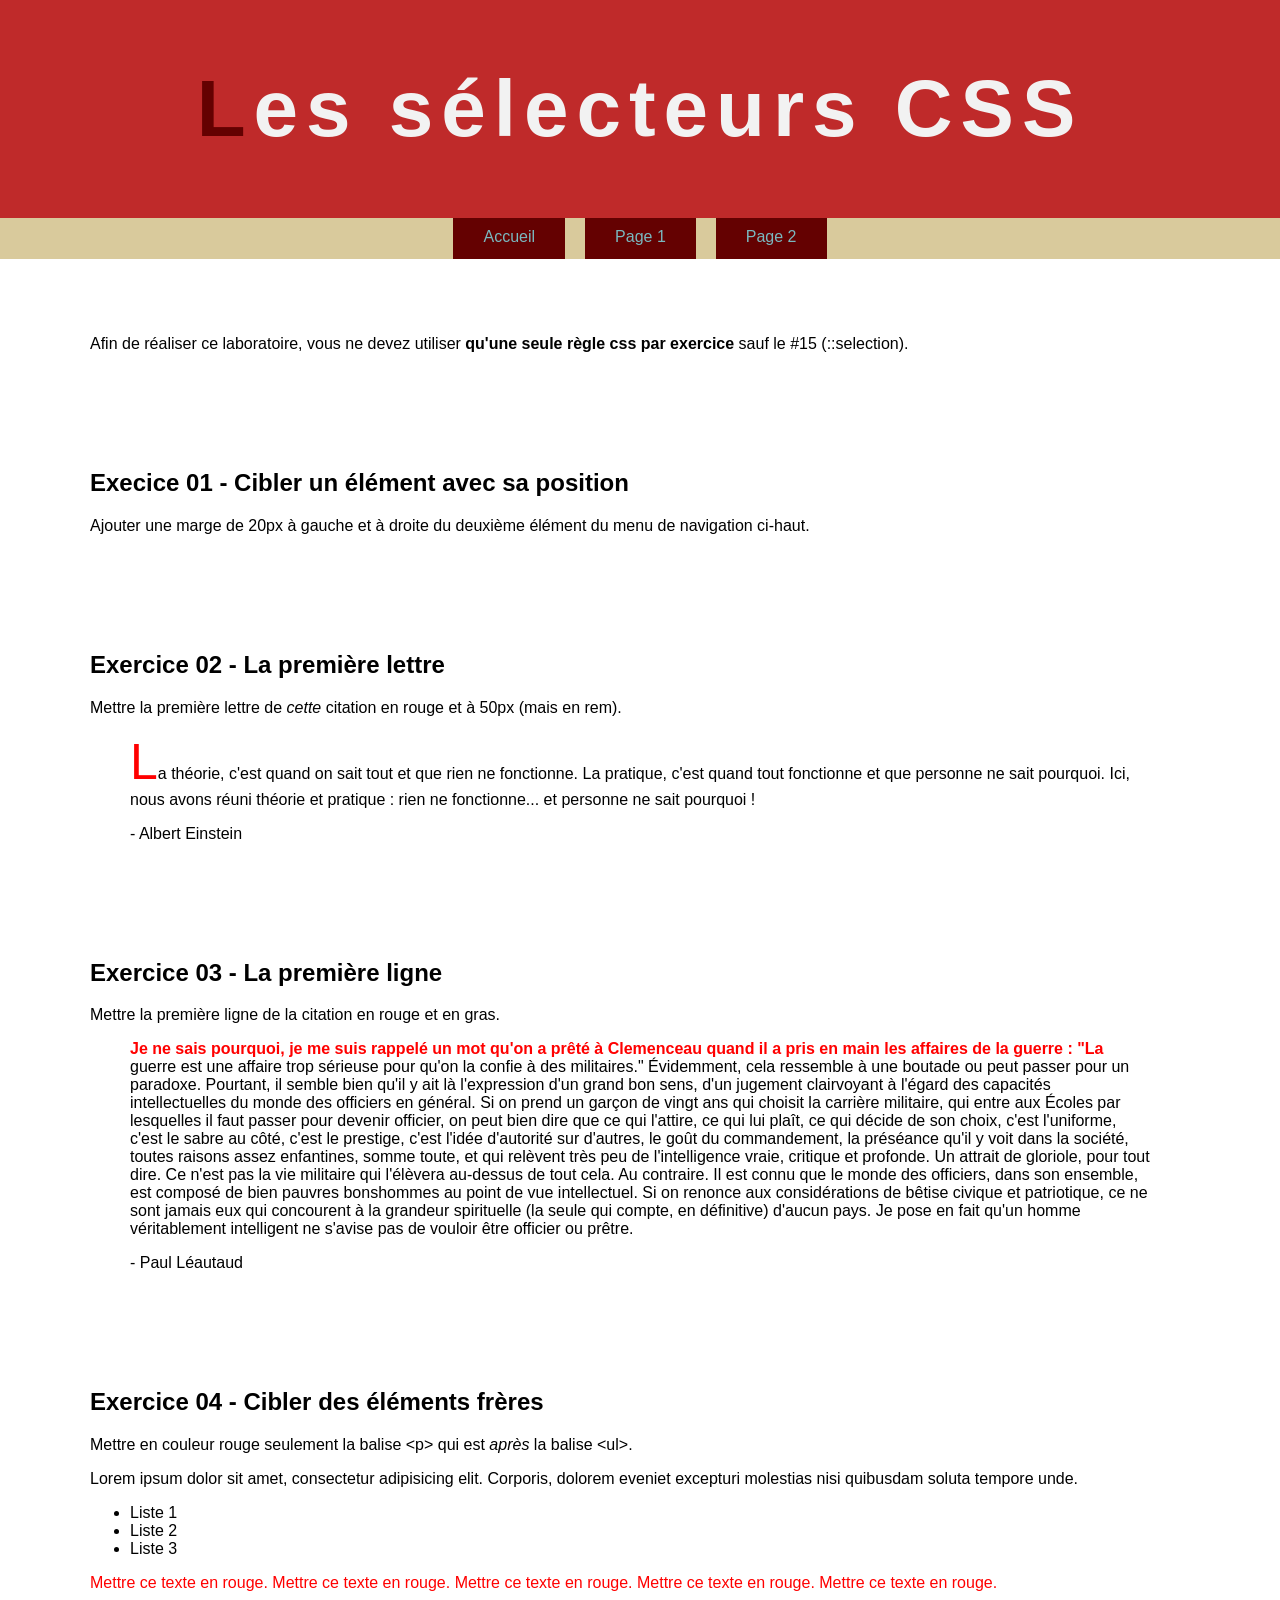
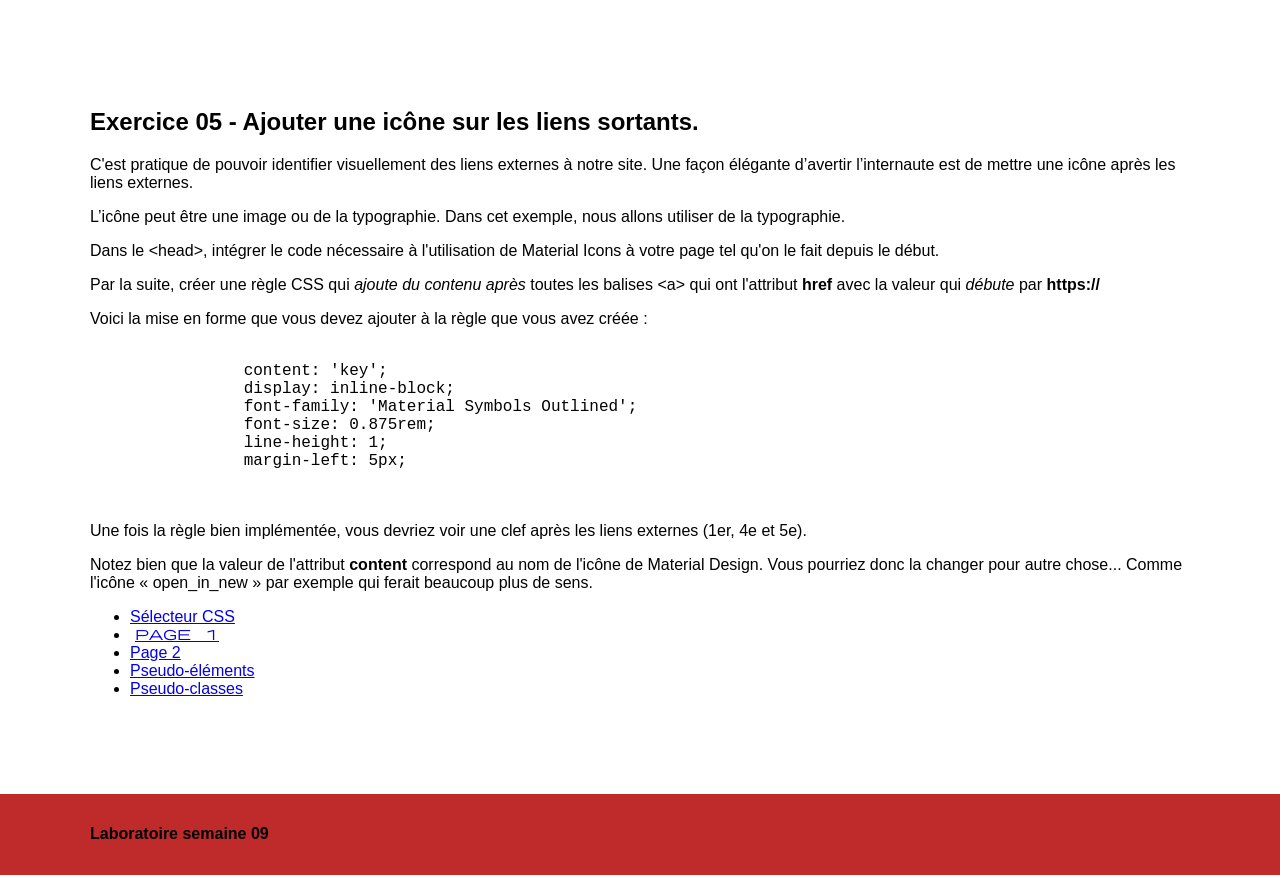
<file: index.html>
<!doctype html>
<html lang="fr">
  <head>
    <meta charset="UTF-8" />
    <title>Les sélecteurs CSS</title>

    <link rel="stylesheet" href="css/normalize.css" />

    <link rel="stylesheet" href="https://fonts.googleapis.com/css2?family=Material+Symbols+Outlined:opsz,wght,FILL,GRAD@20..48,100..700,0..1,-50..200" />

    <link rel="stylesheet" href="css/styles.css" />

    <script src="js/scripts.js" defer></script>
    
  </head>
  <body>
    <header>
      <div class="wrapper">
        <h1>Les sélecteurs CSS</h1>
      </div>
    </header>

    <nav>
      <div class="wrapper">
        <ul>
          <li><a href="index.html">Accueil</a></li>
          <li><a href="page1.html">Page 1</a></li>
          <li><a href="page2.html">Page 2</a></li>
        </ul>
      </div>
    </nav>

    <div class="wrapper">
      <section class="intro">
        <p>
          Afin de réaliser ce laboratoire, vous ne devez utiliser
          <strong>qu'une seule règle css par exercice</strong> sauf le #15
          (::selection).
        </p>
      </section>

      <section class="exercice01">
        <h2>Execice 01 - Cibler un élément avec sa position</h2>
        <p>
          Ajouter une marge de 20px à gauche et à droite du deuxième élément du
          menu de navigation ci-haut.
        </p>
      </section>

      <section class="exercice02">
        <h2>Exercice 02 - La première lettre</h2>
        <p>
          Mettre la première lettre de <em>cette</em> citation en rouge et à
          50px (mais en rem).
        </p>
        <blockquote>
          La théorie, c'est quand on sait tout et que rien ne fonctionne. La
          pratique, c'est quand tout fonctionne et que personne ne sait
          pourquoi. Ici, nous avons réuni théorie et pratique : rien ne
          fonctionne... et personne ne sait pourquoi !
          <p>- Albert Einstein</p>
        </blockquote>
      </section>

      <section class="exercice03">
        <h2>Exercice 03 - La première ligne</h2>
        <p>Mettre la première ligne de la citation en rouge et en gras.</p>
        <blockquote>
          Je ne sais pourquoi, je me suis rappelé un mot qu'on a prêté à
          Clemenceau quand il a pris en main les affaires de la guerre : "La
          guerre est une affaire trop sérieuse pour qu'on la confie à des
          militaires." Évidemment, cela ressemble à une boutade ou peut passer
          pour un paradoxe. Pourtant, il semble bien qu'il y ait là l'expression
          d'un grand bon sens, d'un jugement clairvoyant à l'égard des capacités
          intellectuelles du monde des officiers en général. Si on prend un
          garçon de vingt ans qui choisit la carrière militaire, qui entre aux
          Écoles par lesquelles il faut passer pour devenir officier, on peut
          bien dire que ce qui l'attire, ce qui lui plaît, ce qui décide de son
          choix, c'est l'uniforme, c'est le sabre au côté, c'est le prestige,
          c'est l'idée d'autorité sur d'autres, le goût du commandement, la
          préséance qu'il y voit dans la société, toutes raisons assez
          enfantines, somme toute, et qui relèvent très peu de l'intelligence
          vraie, critique et profonde. Un attrait de gloriole, pour tout dire.
          Ce n'est pas la vie militaire qui l'élèvera au-dessus de tout cela. Au
          contraire. Il est connu que le monde des officiers, dans son ensemble,
          est composé de bien pauvres bonshommes au point de vue intellectuel.
          Si on renonce aux considérations de bêtise civique et patriotique, ce
          ne sont jamais eux qui concourent à la grandeur spirituelle (la seule
          qui compte, en définitive) d'aucun pays. Je pose en fait qu'un homme
          véritablement intelligent ne s'avise pas de vouloir être officier ou
          prêtre.
          <p>- Paul Léautaud</p>
        </blockquote>
      </section>

      <section class="exercice04">
        <h2>Exercice 04 - Cibler des éléments frères</h2>
        <p>
          Mettre en couleur rouge seulement la balise &lt;p&gt; qui est
          <em>après</em> la balise &lt;ul&gt;.
        </p>
        <p>
          Lorem ipsum dolor sit amet, consectetur adipisicing elit. Corporis,
          dolorem eveniet excepturi molestias nisi quibusdam soluta tempore
          unde.
        </p>

        <ul>
          <li>Liste 1</li>
          <li>Liste 2</li>
          <li>Liste 3</li>
        </ul>

        <p>
          Mettre ce texte en rouge. Mettre ce texte en rouge. Mettre ce texte en
          rouge. Mettre ce texte en rouge. Mettre ce texte en rouge.
        </p>
      </section>

      <section class="exercice05">
        <h2>Exercice 05 - Ajouter une icône sur les liens sortants.</h2>

        <p>
          C'est pratique de pouvoir identifier visuellement des liens externes à
          notre site. Une façon élégante d’avertir l’internaute est de mettre
          une icône après les liens externes.
        </p>

        <p>
          L’icône peut être une image ou de la typographie. Dans cet exemple,
          nous allons utiliser de la typographie.
        </p>

        <p>
          Dans le &lt;head&gt;, intégrer le code nécessaire à l'utilisation de
          Material Icons à votre page tel qu'on le fait depuis le début.
        </p>

        <p>
          Par la suite, créer une règle CSS qui
          <em>ajoute du contenu après</em> toutes les balises &lt;a&gt; qui ont
          l'attribut <strong>href</strong> avec la valeur qui
          <em>débute</em> par <strong>https://</strong>
        </p>

        <p>
          Voici la mise en forme que vous devez ajouter à la règle que vous avez
          créée :
        </p>

        <pre>
            <code>
                content: 'key';
                display: inline-block;
                font-family: 'Material Symbols Outlined';
                font-size: 0.875rem;
                line-height: 1;
                margin-left: 5px;
            </code>
        </pre>

        <p>
          Une fois la règle bien implémentée, vous devriez voir une clef après
          les liens externes (1er, 4e et 5e).
        </p>

        <p>
          Notez bien que la valeur de l'attribut
          <strong>content</strong> correspond au nom de l'icône de Material
          Design. Vous pourriez donc la changer pour autre chose... Comme
          l'icône « open_in_new » par exemple qui ferait beaucoup plus de sens.
        </p>

        <ul>
          <li>
            <a
              href="https://developer.mozilla.org/fr/docs/Glossaire/S%C3%A9lecteur_CSS"
              >Sélecteur CSS</a
            >
          </li>
          <li>
            <a href="page1.html">Page 1</a>
          </li>
          <li>
            <a href="page2.html">Page 2</a>
          </li>
          <li>
            <a
              href="https://developer.mozilla.org/fr/docs/Web/CSS/Pseudo-%C3%A9l%C3%A9ments"
              >Pseudo-éléments</a
            >
          </li>
          <li>
            <a
              href="https://developer.mozilla.org/fr/docs/Web/CSS/Pseudo-classes"
              >Pseudo-classes</a
            >
          </li>
        </ul>
      </section>
    </div>

    <footer>
      <div class="wrapper">
        <h4>Laboratoire semaine 09</h4>
      </div>
    </footer>
  </body>
</html>
</file>
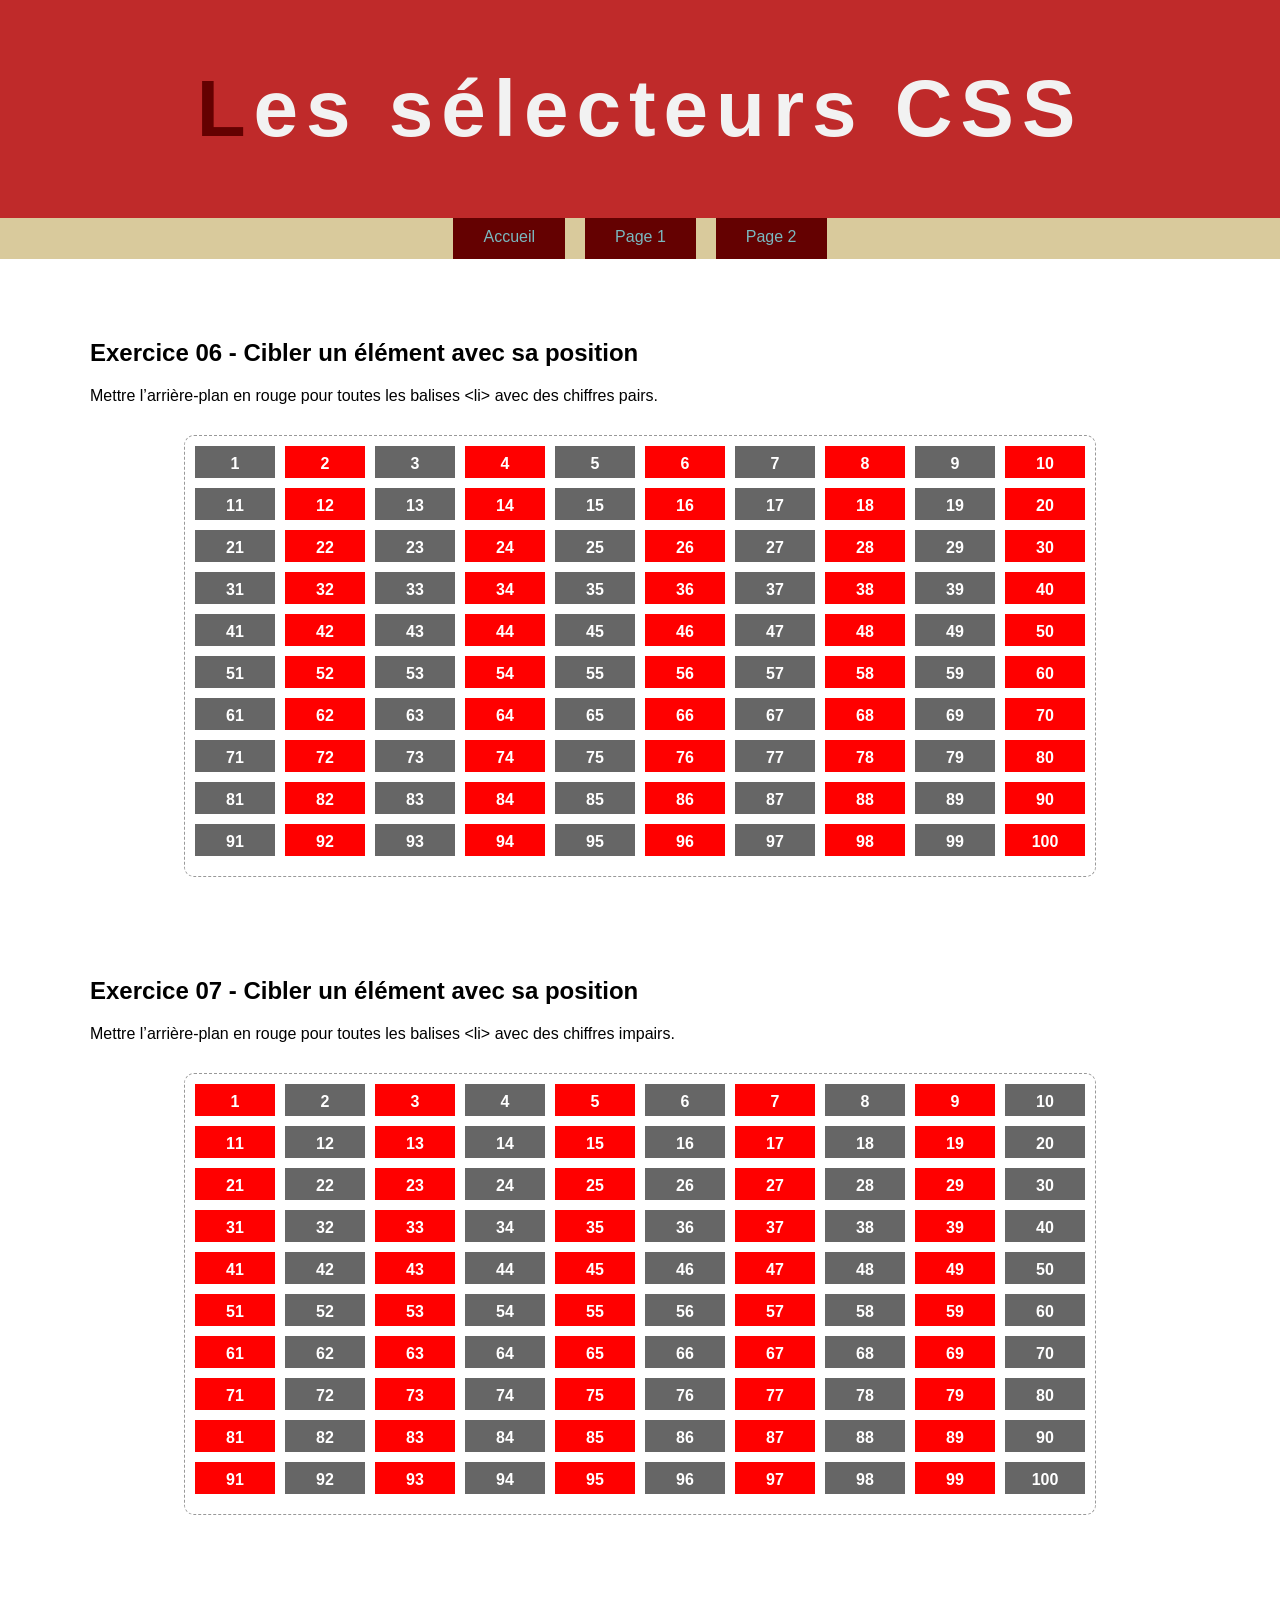
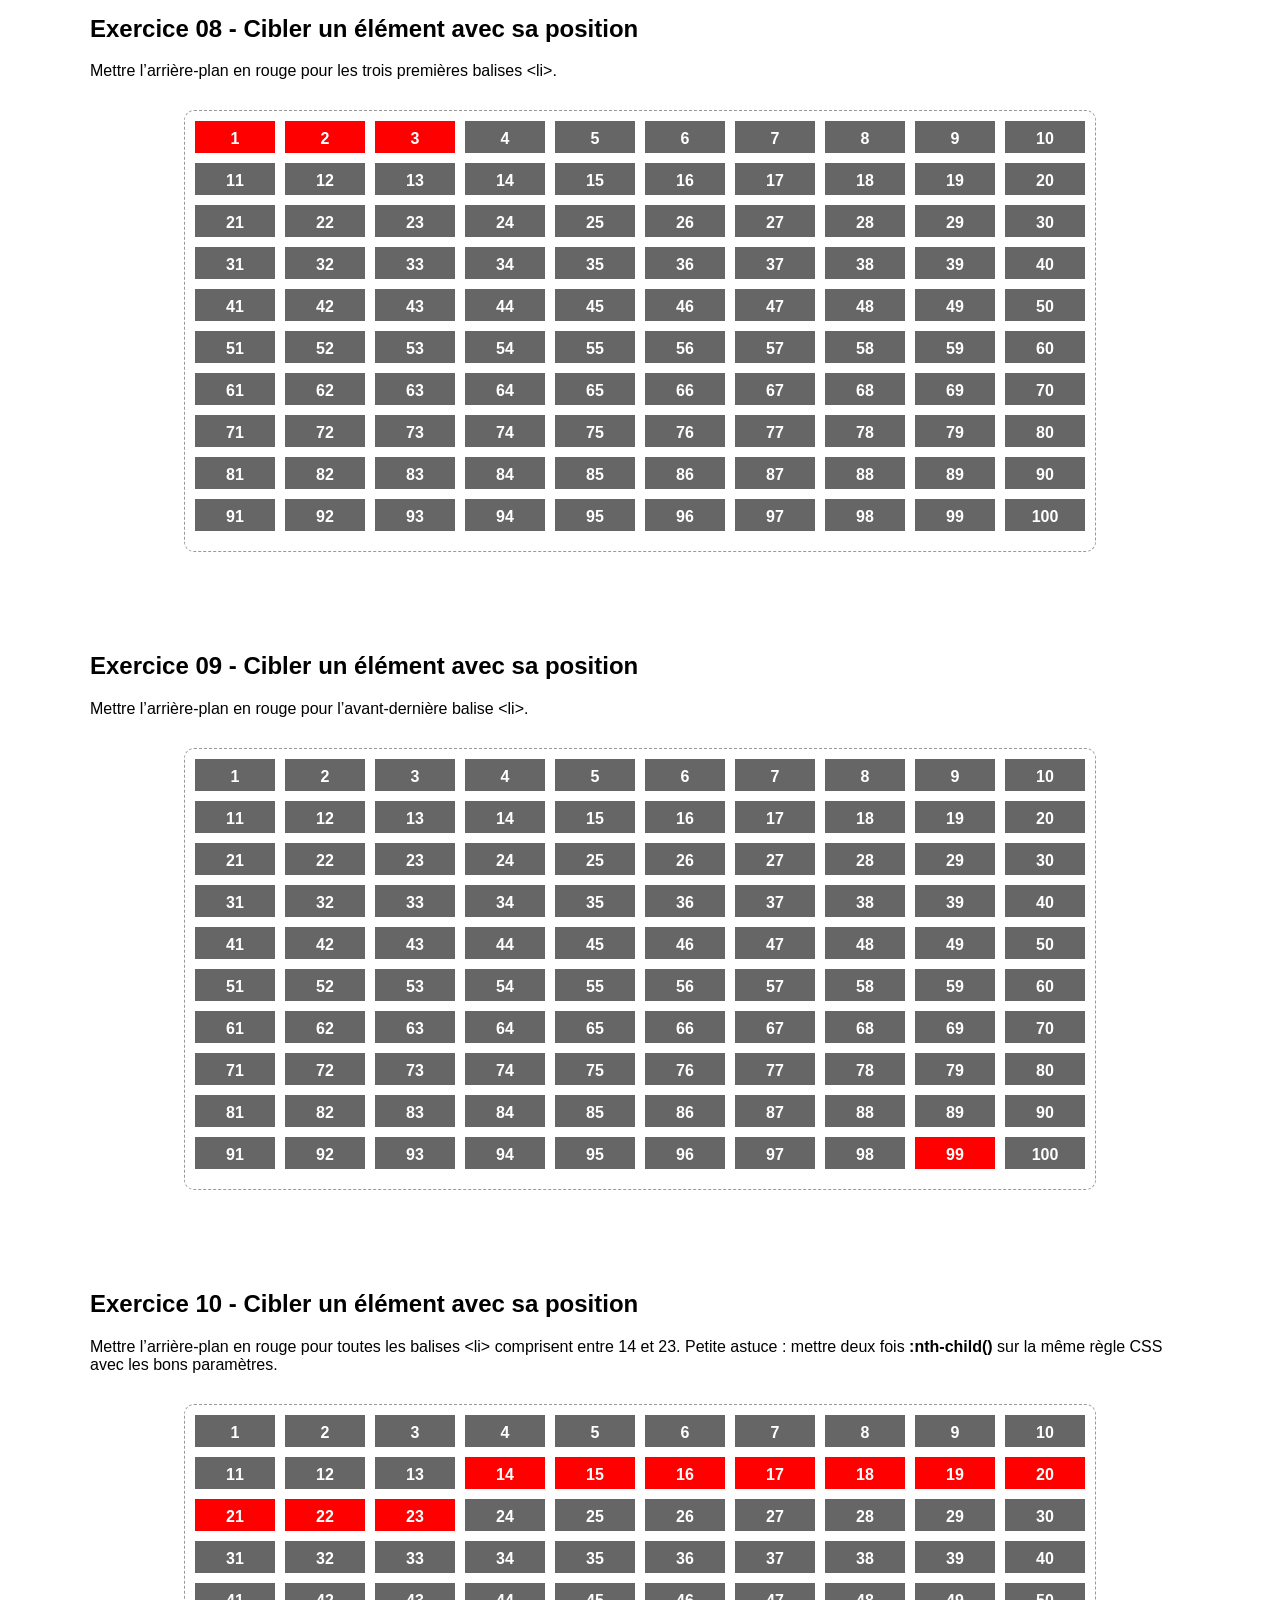
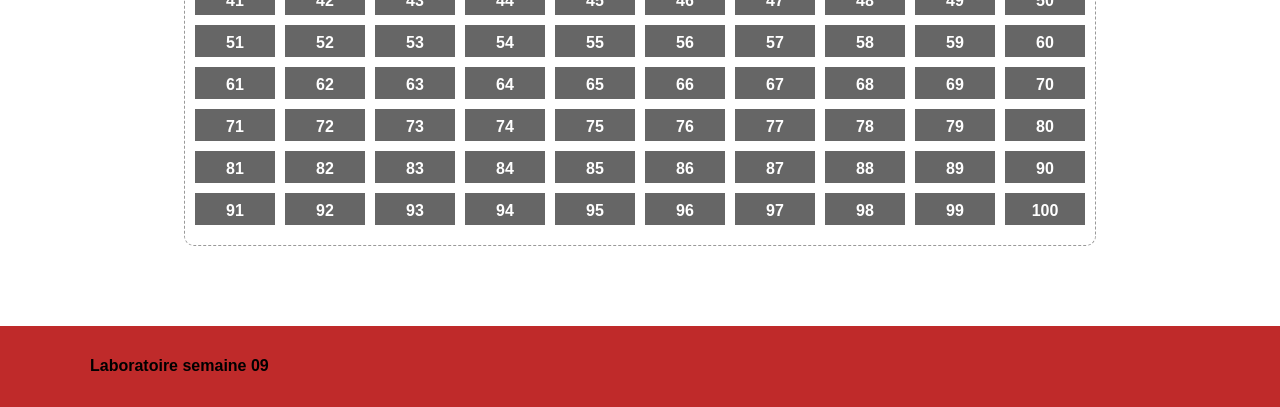
<file: page1.html>
<!DOCTYPE html>
<html lang="fr">
<head>
    <meta charset="UTF-8">
    <title>Les sélecteurs CSS</title>

    <link rel="stylesheet" href="css/normalize.css">

    <link rel="stylesheet" href="css/styles.css">

    <script src="js/scripts.js" defer></script>


</head>
<body>

<header>
    <div class="wrapper">
        <h1>Les sélecteurs CSS</h1>
    </div>
</header>


<nav>
    <div class="wrapper">
        <ul>
            <li><a href="index.html">Accueil</a></li>
            <li><a href="page1.html">Page 1</a></li>
            <li><a href="page2.html">Page 2</a></li>
        </ul>
    </div>
</nav>


<div class="wrapper">

    <section class="exercice06">
        <h2>Exercice 06 - Cibler un élément avec sa position</h2>
        <p>Mettre l’arrière-plan en rouge pour toutes les balises &lt;li&gt; avec des chiffres pairs.</p>


        <ol>
            <li>1</li><li>2</li><li>3</li><li>4</li><li>5</li><li>6</li><li>7</li><li>8</li><li>9</li><li>10</li>
            <li>11</li><li>12</li><li>13</li><li>14</li><li>15</li><li>16</li><li>17</li><li>18</li><li>19</li><li>20</li>
            <li>21</li><li>22</li><li>23</li><li>24</li><li>25</li><li>26</li><li>27</li><li>28</li><li>29</li><li>30</li>
            <li>31</li><li>32</li><li>33</li><li>34</li><li>35</li><li>36</li><li>37</li><li>38</li><li>39</li><li>40</li>
            <li>41</li><li>42</li><li>43</li><li>44</li><li>45</li><li>46</li><li>47</li><li>48</li><li>49</li><li>50</li>
            <li>51</li><li>52</li><li>53</li><li>54</li><li>55</li><li>56</li><li>57</li><li>58</li><li>59</li><li>60</li>
            <li>61</li><li>62</li><li>63</li><li>64</li><li>65</li><li>66</li><li>67</li><li>68</li><li>69</li><li>70</li>
            <li>71</li><li>72</li><li>73</li><li>74</li><li>75</li><li>76</li><li>77</li><li>78</li><li>79</li><li>80</li>
            <li>81</li><li>82</li><li>83</li><li>84</li><li>85</li><li>86</li><li>87</li><li>88</li><li>89</li><li>90</li>
            <li>91</li><li>92</li><li>93</li><li>94</li><li>95</li><li>96</li><li>97</li><li>98</li><li>99</li><li>100</li>
        </ol>

    </section>

    <section class="exercice07">
        <h2>Exercice 07 - Cibler un élément avec sa position</h2>
        <p>Mettre l’arrière-plan en rouge pour toutes les balises &lt;li&gt; avec des chiffres impairs.</p>


        <ol>
            <li>1</li><li>2</li><li>3</li><li>4</li><li>5</li><li>6</li><li>7</li><li>8</li><li>9</li><li>10</li>
            <li>11</li><li>12</li><li>13</li><li>14</li><li>15</li><li>16</li><li>17</li><li>18</li><li>19</li><li>20</li>
            <li>21</li><li>22</li><li>23</li><li>24</li><li>25</li><li>26</li><li>27</li><li>28</li><li>29</li><li>30</li>
            <li>31</li><li>32</li><li>33</li><li>34</li><li>35</li><li>36</li><li>37</li><li>38</li><li>39</li><li>40</li>
            <li>41</li><li>42</li><li>43</li><li>44</li><li>45</li><li>46</li><li>47</li><li>48</li><li>49</li><li>50</li>
            <li>51</li><li>52</li><li>53</li><li>54</li><li>55</li><li>56</li><li>57</li><li>58</li><li>59</li><li>60</li>
            <li>61</li><li>62</li><li>63</li><li>64</li><li>65</li><li>66</li><li>67</li><li>68</li><li>69</li><li>70</li>
            <li>71</li><li>72</li><li>73</li><li>74</li><li>75</li><li>76</li><li>77</li><li>78</li><li>79</li><li>80</li>
            <li>81</li><li>82</li><li>83</li><li>84</li><li>85</li><li>86</li><li>87</li><li>88</li><li>89</li><li>90</li>
            <li>91</li><li>92</li><li>93</li><li>94</li><li>95</li><li>96</li><li>97</li><li>98</li><li>99</li><li>100</li>
        </ol>

    </section>

    <section class="exercice08">
        <h2>Exercice 08 - Cibler un élément avec sa position</h2>
        <p>Mettre l’arrière-plan en rouge pour les trois premières balises &lt;li&gt;.</p>

        <ol>
            <li>1</li><li>2</li><li>3</li><li>4</li><li>5</li><li>6</li><li>7</li><li>8</li><li>9</li><li>10</li>
            <li>11</li><li>12</li><li>13</li><li>14</li><li>15</li><li>16</li><li>17</li><li>18</li><li>19</li><li>20</li>
            <li>21</li><li>22</li><li>23</li><li>24</li><li>25</li><li>26</li><li>27</li><li>28</li><li>29</li><li>30</li>
            <li>31</li><li>32</li><li>33</li><li>34</li><li>35</li><li>36</li><li>37</li><li>38</li><li>39</li><li>40</li>
            <li>41</li><li>42</li><li>43</li><li>44</li><li>45</li><li>46</li><li>47</li><li>48</li><li>49</li><li>50</li>
            <li>51</li><li>52</li><li>53</li><li>54</li><li>55</li><li>56</li><li>57</li><li>58</li><li>59</li><li>60</li>
            <li>61</li><li>62</li><li>63</li><li>64</li><li>65</li><li>66</li><li>67</li><li>68</li><li>69</li><li>70</li>
            <li>71</li><li>72</li><li>73</li><li>74</li><li>75</li><li>76</li><li>77</li><li>78</li><li>79</li><li>80</li>
            <li>81</li><li>82</li><li>83</li><li>84</li><li>85</li><li>86</li><li>87</li><li>88</li><li>89</li><li>90</li>
            <li>91</li><li>92</li><li>93</li><li>94</li><li>95</li><li>96</li><li>97</li><li>98</li><li>99</li><li>100</li>
        </ol>

    </section>
    <section class="exercice09">
        <h2>Exercice 09 - Cibler un élément avec sa position</h2>
        <p>Mettre l’arrière-plan en rouge pour l’avant-dernière balise &lt;li&gt;.</p>

        <ol>
            <li>1</li><li>2</li><li>3</li><li>4</li><li>5</li><li>6</li><li>7</li><li>8</li><li>9</li><li>10</li>
            <li>11</li><li>12</li><li>13</li><li>14</li><li>15</li><li>16</li><li>17</li><li>18</li><li>19</li><li>20</li>
            <li>21</li><li>22</li><li>23</li><li>24</li><li>25</li><li>26</li><li>27</li><li>28</li><li>29</li><li>30</li>
            <li>31</li><li>32</li><li>33</li><li>34</li><li>35</li><li>36</li><li>37</li><li>38</li><li>39</li><li>40</li>
            <li>41</li><li>42</li><li>43</li><li>44</li><li>45</li><li>46</li><li>47</li><li>48</li><li>49</li><li>50</li>
            <li>51</li><li>52</li><li>53</li><li>54</li><li>55</li><li>56</li><li>57</li><li>58</li><li>59</li><li>60</li>
            <li>61</li><li>62</li><li>63</li><li>64</li><li>65</li><li>66</li><li>67</li><li>68</li><li>69</li><li>70</li>
            <li>71</li><li>72</li><li>73</li><li>74</li><li>75</li><li>76</li><li>77</li><li>78</li><li>79</li><li>80</li>
            <li>81</li><li>82</li><li>83</li><li>84</li><li>85</li><li>86</li><li>87</li><li>88</li><li>89</li><li>90</li>
            <li>91</li><li>92</li><li>93</li><li>94</li><li>95</li><li>96</li><li>97</li><li>98</li><li>99</li><li>100</li>
        </ol>

    </section>

    <section class="exercice10">
        <h2>Exercice 10 - Cibler un élément avec sa position</h2>
        <p>Mettre l’arrière-plan en rouge pour toutes les balises &lt;li&gt; comprisent entre 14 et 23. Petite astuce : mettre deux fois <strong>:nth-child()</strong> sur la même règle CSS avec les bons paramètres.</p>


        <ol>
            <li>1</li><li>2</li><li>3</li><li>4</li><li>5</li><li>6</li><li>7</li><li>8</li><li>9</li><li>10</li>
            <li>11</li><li>12</li><li>13</li><li>14</li><li>15</li><li>16</li><li>17</li><li>18</li><li>19</li><li>20</li>
            <li>21</li><li>22</li><li>23</li><li>24</li><li>25</li><li>26</li><li>27</li><li>28</li><li>29</li><li>30</li>
            <li>31</li><li>32</li><li>33</li><li>34</li><li>35</li><li>36</li><li>37</li><li>38</li><li>39</li><li>40</li>
            <li>41</li><li>42</li><li>43</li><li>44</li><li>45</li><li>46</li><li>47</li><li>48</li><li>49</li><li>50</li>
            <li>51</li><li>52</li><li>53</li><li>54</li><li>55</li><li>56</li><li>57</li><li>58</li><li>59</li><li>60</li>
            <li>61</li><li>62</li><li>63</li><li>64</li><li>65</li><li>66</li><li>67</li><li>68</li><li>69</li><li>70</li>
            <li>71</li><li>72</li><li>73</li><li>74</li><li>75</li><li>76</li><li>77</li><li>78</li><li>79</li><li>80</li>
            <li>81</li><li>82</li><li>83</li><li>84</li><li>85</li><li>86</li><li>87</li><li>88</li><li>89</li><li>90</li>
            <li>91</li><li>92</li><li>93</li><li>94</li><li>95</li><li>96</li><li>97</li><li>98</li><li>99</li><li>100</li>
        </ol>

    </section>
</div>

<footer>
    <div class="wrapper">
        <h4>Laboratoire semaine 09</h4>
    </div>
</footer>


</body>
</html>
</file>
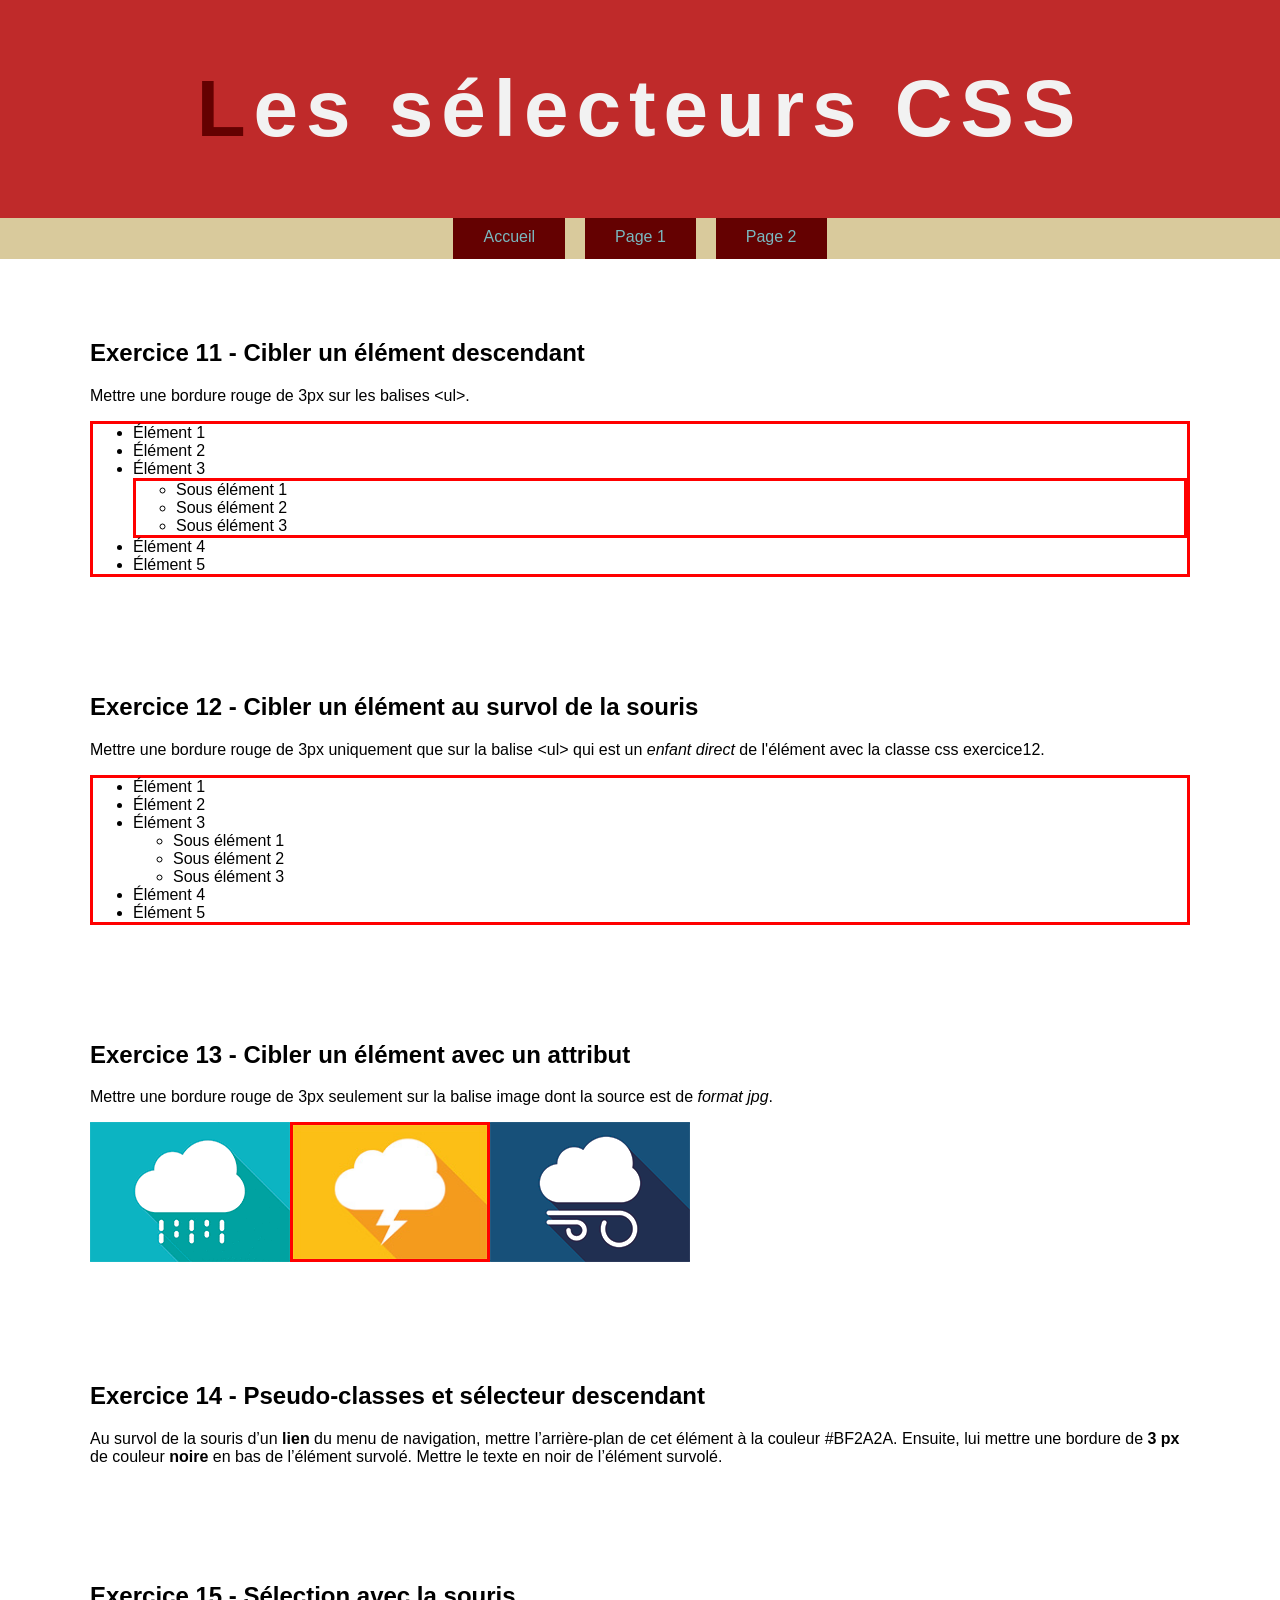
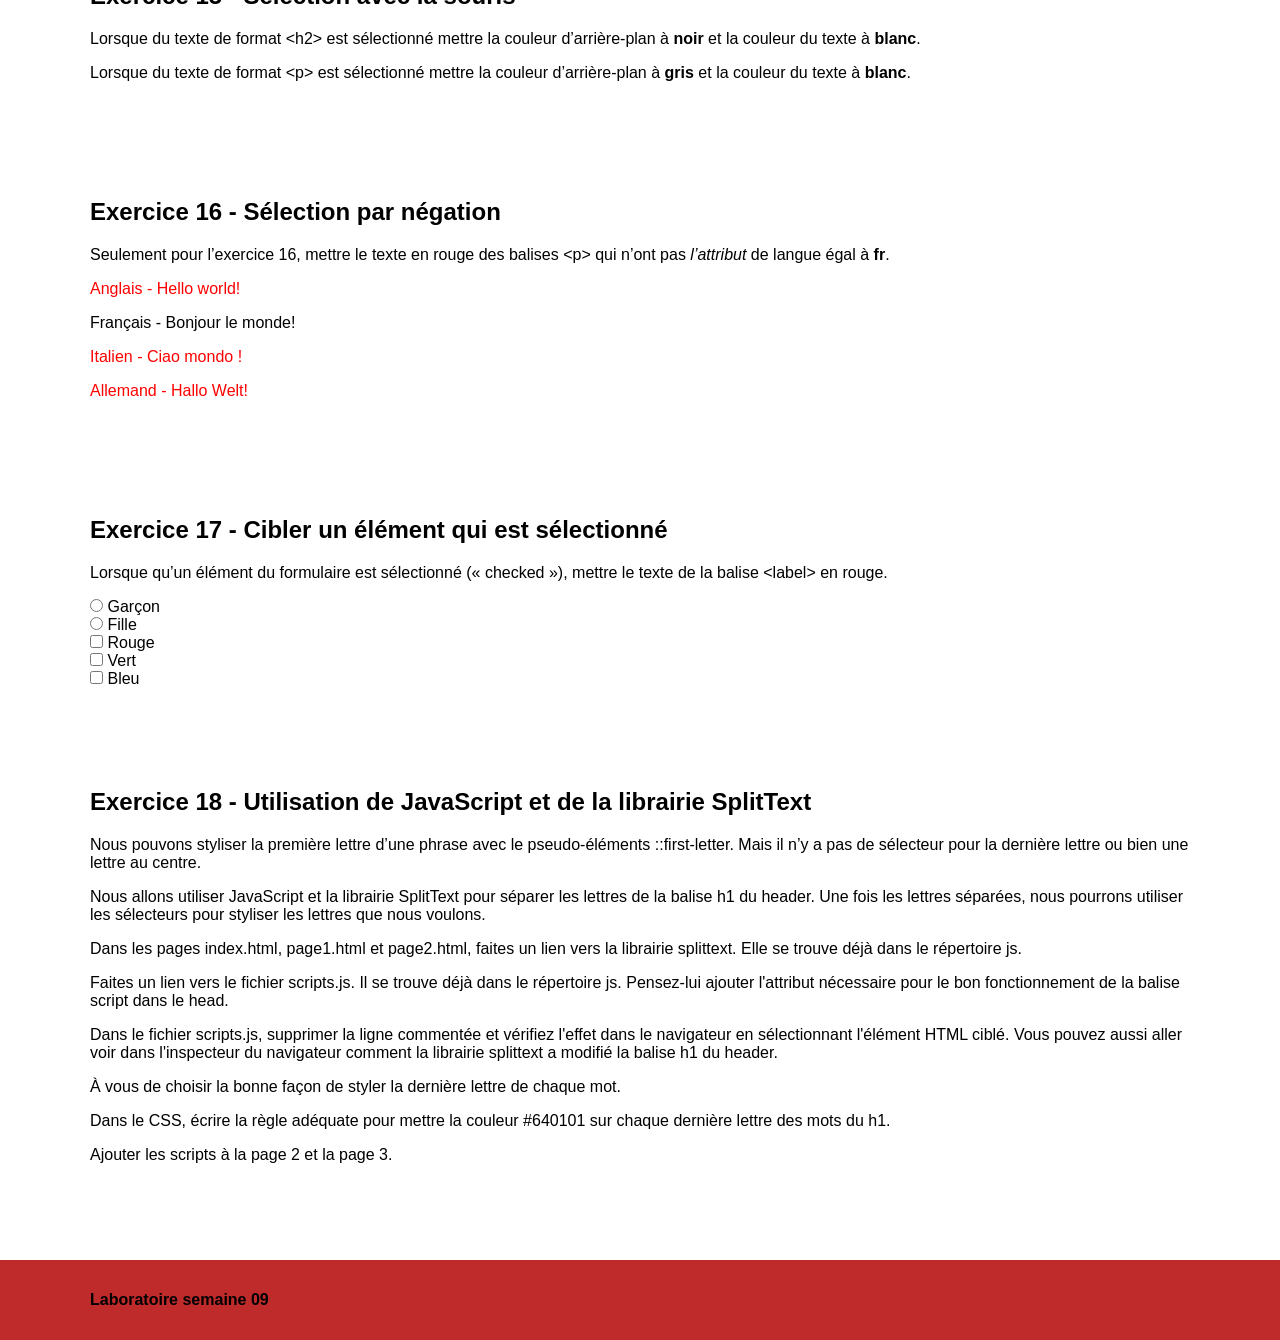
<file: page2.html>
<!DOCTYPE html>
<html lang="fr">
<head>
    <meta charset="UTF-8">
    <title>Les sélecteurs CSS</title>

    <link rel="stylesheet" href="css/normalize.css">

    <link rel="stylesheet" href="css/styles.css">

    <script src="js/scripts.js" defer></script>

</head>
<body>

<header>
    <div class="wrapper">
        <h1>Les sélecteurs CSS</h1>
    </div>
</header>


<nav>
    <div class="wrapper">
        <ul>
            <li><a href="index.html">Accueil</a></li>
            <li><a href="page1.html">Page 1</a></li>
            <li><a href="page2.html">Page 2</a></li>
        </ul>
    </div>
</nav>


<div class="wrapper">

    <section class="exercice11">
        <h2>Exercice 11 - Cibler un élément descendant</h2>
        <p>Mettre une bordure rouge de 3px sur les balises &lt;ul&gt;.</p>

        <ul>
            <li>Élément 1</li>
            <li>Élément 2</li>
            <li>Élément 3
                <ul>
                    <li>Sous élément 1</li>
                    <li>Sous élément 2</li>
                    <li>Sous élément 3</li>
                </ul>
            </li>
            <li>Élément 4</li>
            <li>Élément 5</li>
        </ul>
    </section>

    <section class="exercice12">
        <h2>Exercice 12 - Cibler un élément au survol de la souris</h2>
        <p>Mettre une bordure rouge de 3px uniquement que sur la balise &lt;ul&gt; qui est un <em>enfant direct</em> de l'élément avec la classe css exercice12.</p>

        <ul>
            <li>Élément 1</li>
            <li>Élément 2</li>
            <li>Élément 3
                <ul>
                    <li>Sous élément 1</li>
                    <li>Sous élément 2</li>
                    <li>Sous élément 3</li>
                </ul>
            </li>
            <li>Élément 4</li>
            <li>Élément 5</li>
        </ul>
    </section>

    <section class="exercice13">
        <h2>Exercice 13 - Cibler un élément avec un attribut</h2>
        <p>Mettre une bordure rouge de 3px seulement sur la balise image dont la source est de <em>format jpg</em>.</p>

        <p><img src="images/nuage.gif" alt="Nuage en format gif"><img src="images/nuage.jpg" alt="Nuage en format jpg"><img src="images/nuage.png" alt="Nuage en format png"></p>
    </section>

    <section class="exercice14">
        <h2>Exercice 14 - Pseudo-classes et sélecteur descendant</h2>
        <p>Au survol de la souris d’un <strong>lien</strong> du menu de navigation, mettre l’arrière-plan de cet élément à la couleur #BF2A2A. Ensuite, lui mettre une bordure de <strong>3 px</strong> de couleur <strong>noire</strong> en bas de l’élément survolé. Mettre le texte en noir de l’élément survolé.</p>
    </section>

    <section class="exercice15">
        <h2>Exercice 15 - Sélection avec la souris</h2>

        <p>Lorsque du texte de format &lt;h2&gt; est sélectionné mettre la couleur d’arrière-plan à <strong>noir</strong> et la couleur du texte à <strong>blanc</strong>.</p>

        <p>Lorsque du texte de format &lt;p&gt; est sélectionné mettre la couleur d’arrière-plan à <strong>gris</strong> et la couleur du texte à <strong>blanc</strong>.</p>

    </section>

    <section class="exercice16">
        <h2>Exercice 16 - Sélection par négation</h2>

        <p lang="fr">Seulement pour l’exercice 16, mettre le texte en rouge des balises &lt;p&gt; qui n’ont pas <em>l’attribut</em> de langue égal à <strong>fr</strong>.</p>

        <p lang="en">Anglais - Hello world!</p>
        <p lang="fr">Français - Bonjour le monde!</p>
        <p lang="it">Italien - Ciao mondo !</p>
        <p lang="de">Allemand - Hallo Welt!</p>

    </section>

    <section class="exercice17">
        <h2>Exercice 17 - Cibler un élément qui est sélectionné</h2>
        <p>Lorsque qu’un élément du formulaire est sélectionné (« checked »), mettre le texte de la balise &lt;label&gt; en rouge.</p>

        <form action="#">
            <div>
                <input id="rad1" type="radio" value="garcon" name="genre">
                <label for="rad1">Garçon</label>
            </div>
            <div>
                <input id="rad2" type="radio" value="fille" name="genre">
                <label for="rad2">Fille</label>
            </div>
            <div>
                <input id="cb1" type="checkbox" value="rouge">
                <label for="cb1">Rouge</label>
            </div>
            <div>
                <input id="cb2" type="checkbox" value="vert">
                <label for="cb2">Vert</label>
            </div>
            <div>
                <input id="cb3" type="checkbox" value="bleu">
                <label for="cb3">Bleu</label>
            </div>
        </form>
    </section>

    <section class="exercice18">
        <h2>Exercice 18 - Utilisation de JavaScript et de la librairie SplitText</h2>

        <p>Nous pouvons styliser la première lettre d’une phrase avec le pseudo-éléments ::first-letter. Mais il n’y a pas de sélecteur pour la dernière lettre ou bien une lettre au centre.</p>

        <p>Nous allons utiliser JavaScript et la librairie SplitText pour séparer les lettres de la balise h1 du header. Une fois les lettres séparées, nous pourrons utiliser les sélecteurs pour styliser les lettres que nous voulons.</p>

        <p>Dans les pages index.html, page1.html et page2.html, faites un lien vers la librairie splittext. Elle se trouve déjà dans le répertoire js.</p>

        <p>Faites un lien vers le fichier scripts.js. Il se trouve déjà dans le répertoire js. Pensez-lui ajouter l'attribut nécessaire pour le bon fonctionnement de la balise script dans le head.</p>

        <p>Dans le fichier scripts.js, supprimer la ligne commentée et vérifiez l'effet dans le navigateur en sélectionnant l'élément HTML ciblé. Vous pouvez aussi aller voir dans l'inspecteur du navigateur comment la librairie splittext a modifié la balise h1 du header.</p>

        <p>À vous de choisir la bonne façon de styler la dernière lettre de chaque mot.</p>

        <p>Dans le CSS, écrire la règle adéquate pour mettre la couleur #640101 sur chaque dernière lettre des mots du h1.</p>

        <p>Ajouter les scripts à la page 2 et la page 3.</p>

    </section>


</div>

<footer>
    <div class="wrapper">
        <h4>Laboratoire semaine 09</h4>
    </div>
</footer>


</body>
</html>
</file>
<file: css/styles.css>
/* Exercice 01 */

a[href="page1.html"] {
  margin: 0 20px;
}

/* Exercice 02 */

.exercice02 blockquote::first-letter{
  color: red;
  font-size: 3.125rem;
}

/* Exercice 03 */

.exercice03 blockquote::first-line{
  color: red;
  font-weight: bold;
}

/* Exercice 04 */

.exercice04 ul + p{
  color: red;
}

/* Exercice 05 */

.exercice05 li a[href="page1.html"]{
  display: inline-block;
  font-family: 'Material Symbols Outlined';
  font-size: 0.875rem;
  line-height: 1;
  margin-left: 5px;
}

/* Exercice 06 */

.exercice06 li:nth-child(2n){
  background-color: red;
}

/* Exercice 07 */

.exercice07 li:nth-child(2n + 1){
  background-color: red;
}

/* Exercice 08 */

.exercice08 li:nth-child(-n+3){
  background-color: red;
}

/* Exercice 09 */

.exercice09 li:nth-child(99){
  background-color: red;
}

/* Exercice 10 */

.exercice10 li:nth-child(n + 14):nth-child(-n + 23){
  background-color: red;
}

/* Exercice 11 */

section.exercice11 ul{
  border: 3px solid red;
}

/* Exercice 12 */

section.exercice12 > ul{
border: 3px solid red;
}

/* Exercice 13 */

.exercice13 img[src="images/nuage.jpg"]{
  border: 3px solid red;
}

/* Exercice 14 */

nav a:hover{
  background-color: #bf2a2a;
  border-bottom-width: 3px;
  border-bottom-color: black;
  color: black;
}

/* Exercice 15 */

.exercice15 h2::selection{
  background-color: black;
  color: white;
}

.exercice15 p::selection{
  background-color: #666;
  color: white;
}

/* Exercice 16 */

.exercice16 p:not([lang="fr"]){
  color: red;
}

/* Exercice 17 */

.exercice17 input[type="checkbox"]:checked + label{
  color: red;
}

/* Exercice 18 */

header h1::first-letter{
  color: #640101;
}

/*-------------------------------------------
-
-   Ne rien modifier dans le CSS qui suit
-
-
---------------------------------------------*/

/*----------------------------------------------------------------------------
    Reset
----------------------------------------------------------------------------*/

html {
  box-sizing: border-box;
}

*,
*:before,
*:after {
  box-sizing: inherit;
}

/*------------------------------------------------------------------------------
   Base
------------------------------------------------------------------------------*/

body {
  background-color: white;
  color: black;
  font-size: 1rem;
}

ol {
  display: flex;
  flex-wrap: wrap;

  max-width: 912px;

  color: #fff;
  font:
    1em arial,
    sans-serif;

  list-style: none;

  margin: 30px auto 0;
  padding: 10px 0 10px 10px;

  border: 1px dashed #999;
  border-radius: 10px;
}

ol li {
  text-align: center;
  font-weight: bold;

  background: #666;
  padding: 1%;

  width: 80px;
  height: 32px;

  margin: 0 10px 10px 0;
}

/*------------------------------------------------------------------------------
   Mise en page
------------------------------------------------------------------------------*/

.wrapper {
  max-width: 1100px;
  margin: 0 auto;
}

/*------------------------------------------------------------------------------
   Modules
------------------------------------------------------------------------------*/

/*------------------- Navigation --------------------*/

nav {
  background-color: #d9ca9c;
  text-align: center;
}

nav ul {
  display: flex;
  justify-content: center;

  list-style: none;

  margin: 0;
  padding: 0;
}

nav li a {
  background-color: #640101;
  border-bottom: 3px solid transparent;
  color: #7ab8bf;
  display: inline-block;
  padding: 10px 30px;
  text-decoration: none;
}

/*------------------- Entête --------------------*/

header {
  background: #bf2a2a;
  padding: 63px 0;
}

header h1 {
  font:
    700 5rem "Lato",
    sans-serif;
  color: #f2f2f2;
  letter-spacing: 0.1em;
  margin: 0;
  text-align: center;
}
header h1.hide {
  display: none;
}

/*------------------- Section --------------------*/

section {
  margin-top: 60px;
}

section {
  margin-bottom: 80px;
  overflow: auto;
}

/*------------------- Pied de page --------------------*/

footer {
  background-color: #bf2a2a;
  padding: 10px 0;
}

.exercice13 img {
  width: 200px;
  height: 140px;
}
</file>
